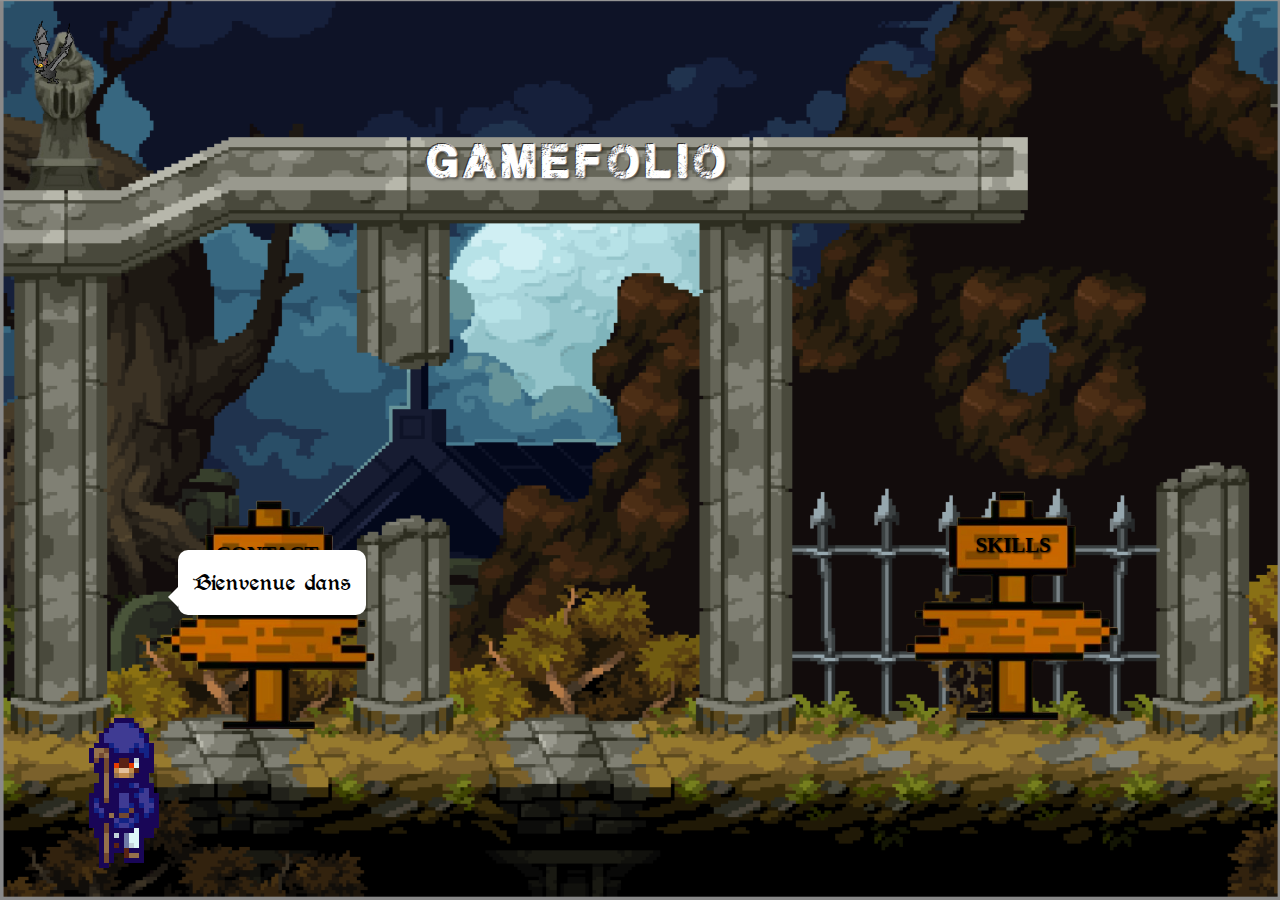
<file: index.html>
<!DOCTYPE html>
<html lang="en">

<head>
    <meta charset="UTF-8">
    <meta name="viewport" content="width=device-width, initial-scale=1.0">
    <title>Portfolio Bricchi </title>
    <link rel="icon" href="./assets/imgs/favicon.gif" type="icon chateau">
    <link rel="stylesheet" href="./assets/css/style.css">
</head>

<body>
    <div id="gameContainer">
        <img id="backgroundPage1" src="./assets/imgs/moon1.png" alt="">
        <h1 id="rock-title">gamefolio</h1>
        <div class="collision-block" style="bottom: 48%; left: 0; width: 100%; height: 100%;"></div>
        
        <div id="panneauContactLeft">
            <img id="panneauleftPageOne" src="./assets/imgs/panneau-gauche.png" alt="Panneau Contact">
            <span class="contact-text">CONTACT</span>
        </div>
        <div id="panneauCompetenceright">
            <img id="panneaurightPageOne" src="./assets/imgs/panneau-droit.png" alt="Panneau Competence">
            <span class="contact-text">SKILLS</span>
        </div>
        <div class="gif">
            <img id="gifPageone" src="./assets/imgs/chauve-souris.gif" alt="chauve-souris">
        </div>
        <div id="character"></div>
        <div id="modal" class="modal">
            <div id="modalContent" class="modalContent">
                <p id="text-display"></p>
            </div>
        </div>
    </div>
    <script src="assets/js/game.js"></script>
</body>

</html>
</file>
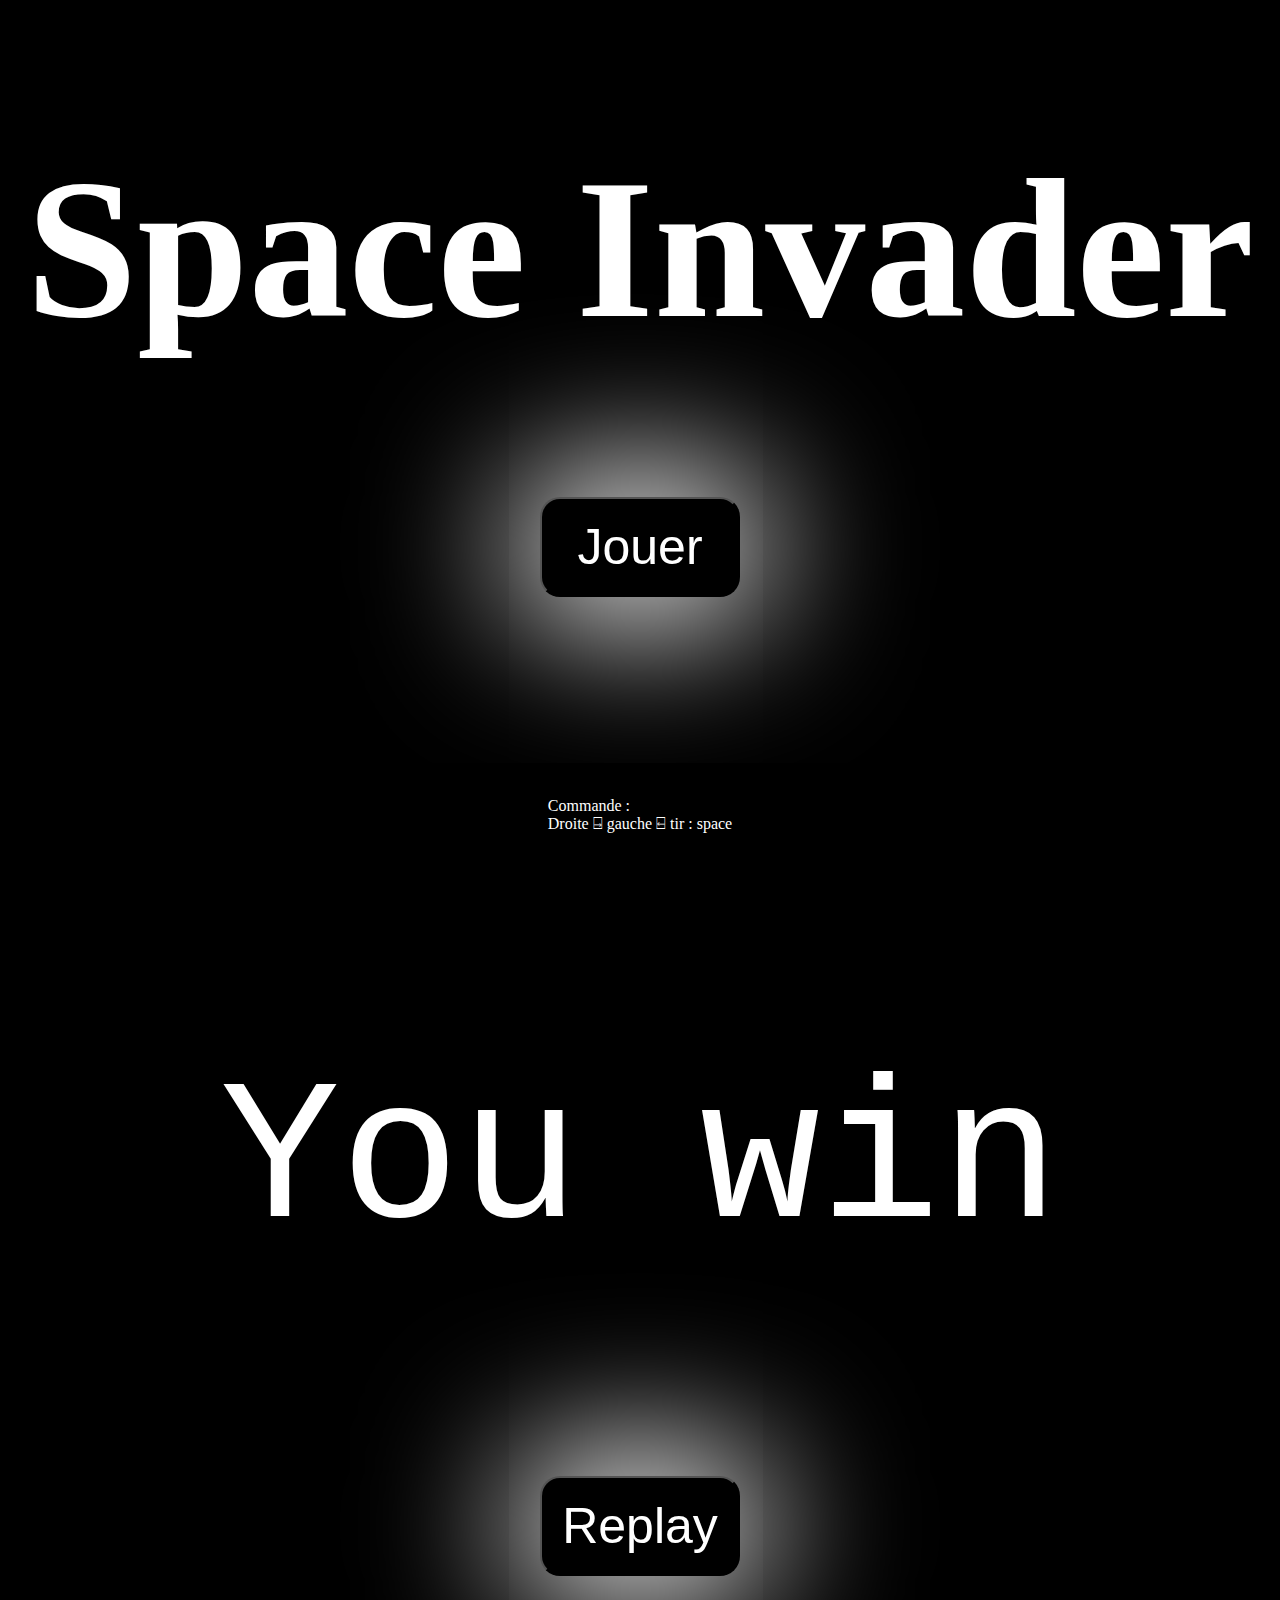
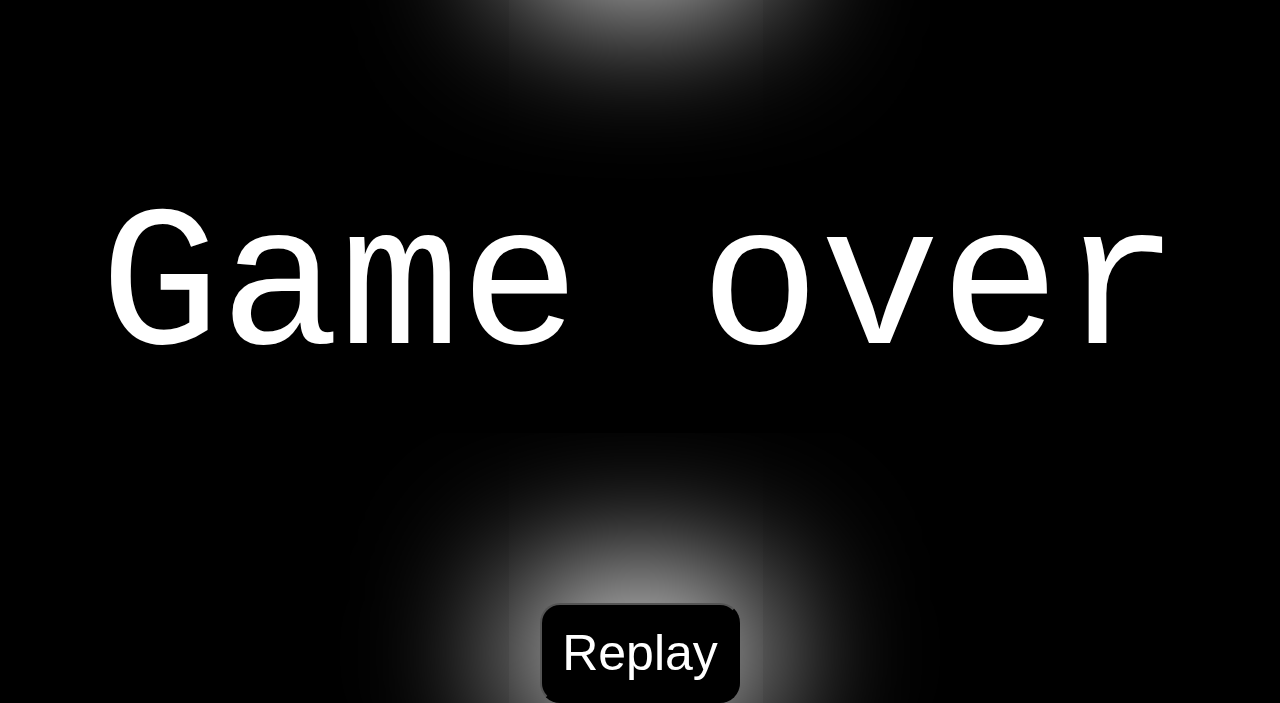
<file: projets/Space-Invader/index.html>
<!DOCTYPE html>
<html lang="fr">

<head>
    <meta charset="UTF-8">
    <meta name="viewport" content="width=device-width, initial-scale=1.0">
    <link rel="stylesheet" href="./assets/css/style.css">
    <title>Space inv</title>
</head>

<body>
    <div class="welcome" id="presentation">
        <h1>Space Invader</h1>
        <button id="play" onclick="startGame()">Jouer</button>
        <p>Commande :<br> Droite  ⍈  gauche  ⍇ tir : space </p>
    </div>
    <section class="area"> 
        
        <main id="gamecontainer">
        </main>
        <div id="scoreContainer">
        </div> 
        <div id="win" > 
            <p>You win</p>
            <button id="replay" onclick="startGame()"  >Replay</button>
        </div>
        <div id="gameOver">
            <p>Game over</p>
            <button id="replay" onclick="startGame()"  >Replay</button>
        </div>
    </section>
    <script src="./assets/js/main.js"></script>
</body>

</html>
</file>
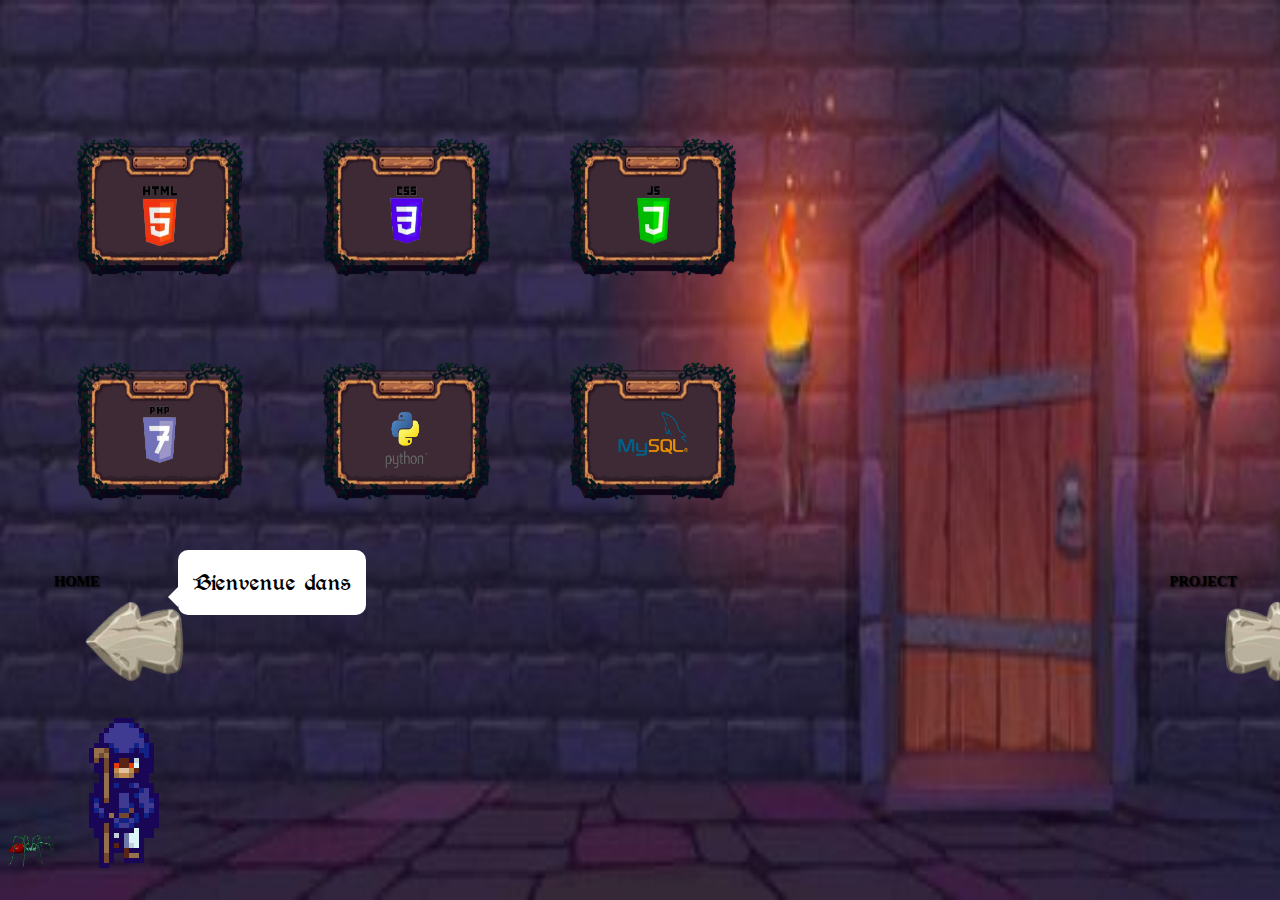
<file: pages/page2.html>
<!DOCTYPE html>
<html lang="en">
    <head>
        <meta charset="UTF-8">
        <meta name="viewport" content="width=device-width, initial-scale=1.0">
        <title>Portfolio Bricchi </title>
        <link rel="icon" href="../assets/imgs/favicon.gif" type="icon chateau">
        <link rel="stylesheet" href="../assets/css/style.css">
    </head>
    
    <body>
        <div id="gameContainer">
            <img id="backgroundPage2" src="../assets/imgs/direction-porte.jpg"alt="">
            <div id="Cadre">
                <img src="../assets/imgs/cadreHtml.png" alt="cadre html">
                <img src="../assets/imgs/cadreCss.png" alt="cadre css">
                <img id="js" src="../assets/imgs/cadreJs.png" alt="cadre java script">
                <img src="../assets/imgs/cadrePhp.png" alt="cadre php">
                <img src="../assets/imgs/cadrePython.png" alt="cadre python">
                <img id="sql" src="../assets/imgs/cadreSql.png" alt="cadre sql">
            </div>
            <div class="collision-block" style="bottom: 48%; left: 0; width: 100%; height: 100%;"></div>
            <div id="gif">
                <img id="gifRat" src="../assets/imgs/araignee.gif" alt="rats">
            </div>
            <div id="panneauLeft">
                <img id="panneauleftPagetwo" src="../assets/imgs/flecheLeft.png" alt="Panneau panneauMuralleft">
                <span class="contact-textOne">HOME</span>
            </div>
            <div id="panneauRight">
                <img id="panneauRightPagetwo" src="../assets/imgs/flecheRight.png" alt="Panneau panneauMuralRight">
                <span class="contact-textTwo">PROJECT</span>
            </div>
            <div id="character"></div>
            <div id="modal" class="modal" style="display:none;position:absolute;">
                <div id="modalContent" class="modalContent">
                    <p id="text-display"></p>
                </div>
            </div>
            </div>
        <script>
        // Correction du tableau pages pour navigation relative
        const pages = ["../index.html", "page2.html", "page3.html", "contact.html"];
        window.pages = pages;
        </script>
        <script src="../assets/js/game.js"></script>
        <!-- Correction navigation : forcer le chemin relatif pour page3.html -->
        <script>
        // Patch navigation droite depuis page2.html
        document.addEventListener('DOMContentLoaded', () => {
            if (window.location.pathname.endsWith('page2.html')) {
                window.pages = ["../index.html", "page2.html", "page3.html", "contact.html"];
            }
        });
        </script>
    </body>
</html>
</file>
<file: assets/css/style.css>
@import url('https://fonts.googleapis.com/css2?family=Cinzel:wght@400;700&display=swap');
@import url('https://fonts.googleapis.com/css2?family=Cinzel:wght@700&display=swap');
@import url('https://fonts.googleapis.com/css2?family=Bebas+Neue&display=swap');
@font-face {
    font-family: HelpMe;
    src: url(/assets/font/HelpMe.ttf);
}
@font-face {
    font-family: Plane Crash;
    src: url(/assets/font/Plane\ Crash.ttf);
}

@font-face {
    font-family: augusta;
    src: url(/assets/font/Augusta.ttf);
}

body,
html {
    margin: 0;
    padding: 0;
}

body {
    margin: 0;
    display: flex;
    justify-content: center;
    align-items: center;
    height: 100vh;
    background-color: #f0f0f0;
    overflow: hidden;
}

#gameContainer {
    margin: 0;
    padding: 0;
    width: 100vw;
    height: 100vh;
    position: relative;
    overflow: hidden;
}

#backgroundPage1 {
    width: 100vw;
    height: 100vh;
    justify-content: center;
}

.collision-block {
    position: absolute;
}

#rock-title {
    font-family: Plane Crash;
    font-weight: 400;
    font-style: normal;
    font-size: 3vw;
    text-align: center;
    position: absolute;
    top: 13%;
    right: 43%;
    color: #ffffff;
    text-shadow:
        -1px -1px 0 #312e2c,
        1px -1px 0 #b9b9b8,
        -1px 1px 0 #8a8989,
        1px 1px 0 #645f5b,
        2px 2px 3px rgba(0, 0, 0, 0.5);
    letter-spacing: 4px;

}

.gif {
    position: fixed;
    top: 20px;
    left: 0;
    z-index: 1000;
    width: 100%;
}

#gifFive {
    position: fixed;
    top: 36.5%;
    left: 18.8%;
    z-index: 1000;
    width: 100%;
}

#gifPendu {
    height: 120px;
}

#panneaususpendu {
    position: absolute;
    top: 25%; 
    left: 50%;
    transform: translateX(-50%);
    text-align: center;
    z-index: 1000; 
    transform-style: preserve-3d; 
    animation: depthEffect 5s infinite; 
}

#panneaususpenduone{
    position: absolute;
    top: 25%; 
    left: 20%;
    transform: translateX(-50%);
    text-align: center;
    z-index: 1000;
    transform-style: preserve-3d; 
    animation: depthEffect 5s infinite; 
}

#panneaususpendutwo {
    position: absolute;
    top: 25%; 
    left: 80%;
    transform: translateX(-50%);
    text-align: center;
    z-index: 1000; 
    transform-style: preserve-3d; 
    animation: depthEffect 5s infinite; 
}

#panneaususpendu img,#panneaususpenduone img,#panneaususpendutwo img{
    width: 11vw;; 
    height: auto;
}

#panneaususpendu span {
    position: absolute;
    top: 63%;
    left: 50%;
    transform: translate(-50%, -50%);
    color: white;
    font-size:1em;
    text-shadow: 1px 1px 2px black; 
    font-family: HelpMe;
    letter-spacing: 5px;
}

#panneaususpenduone span {
    position: absolute;
    top: 63%;
    left: 50%;
    transform: translate(-50%, -50%);
    color: white; 
    font-size: 1em;
    text-shadow: 1px 1px 2px black; 
    font-family: HelpMe;
    letter-spacing: 5px;
}

#panneaususpendutwo span {
    position: absolute;
    top: 63%;
    left: 50%;
    transform: translate(-50%, -50%);
    color: white; 
    font-size: 1em;
    text-shadow: 1px 1px 2px black; 
    font-family: HelpMe;
    letter-spacing: 5px;
}

@keyframes depthEffect {
    0% {
        transform: translateX(-50%) rotateX(0deg) rotateY(0deg);
    }
    25% {
        transform: translateX(-50%) rotateX(10deg) rotateY(10deg);
    }
    50% {
        transform: translateX(-50%) rotateX(0deg) rotateY(0deg);
    }
    75% {
        transform: translateX(-50%) rotateX(-10deg) rotateY(-10deg);
    }
    100% {
        transform: translateX(-50%) rotateX(0deg) rotateY(0deg);
    }
}

#gifPageone {
    width: 10vw;
    max-width: 100px;
    min-width: 50px;
    height: auto;
    position: absolute;
    animation: flyAcross 15s linear infinite;
}

#gif {
    position: fixed;
    bottom: 70px;
    left: 0;
    z-index: 1000;
    width: 100%;
}

#gifRat {
    width: 5vw;
    max-width: 880px;
    min-width: 50px;
    height: auto;
    position: absolute;
    animation: flyAcross1 40s linear infinite;
}

@keyframes flyAcross1 {
    0% {
        left: 100%;
        transform: scaleX(-1);
    }

    45% {
        left: -10vw;
        transform: scaleX(-1);
    }

    50% {
        left: -10vw;
        transform: scaleX(1);
    }

    95% {
        left: 100%;
        transform: scaleX(1);
    }

    100% {
        left: 100%;
        transform: scaleX(-1);
    }
}

@keyframes flyAcross {
    0% {
        left: 100%;
        transform: scaleX(1);
    }

    45% {
        left: -10vw;
        transform: scaleX(1);
    }

    50% {
        left: -10vw;
        transform: scaleX(-1);
    }

    95% {
        left: 100%;
        transform: scaleX(-1);
    }

    100% {
        left: 100%;
        transform: scaleX(1);
    }
}

.torche-container {
    position: fixed;
    top: 45%;
    left: 35.9%;
    transform: translate(-50%, -50%);
    z-index: 1000;
}

#torche2 {
    position: fixed;
    top: 45%;
    right: 22%;
    transform: translate(-50%, -50%);
    z-index: 1000;

}

.torche {
    width: 12vw;
    height: 35vh
}

#Cadre {
    display: grid;
    grid-template-columns: repeat(3, 1fr);
    gap: 80px;
    padding: 5%;
    box-sizing: border-box;
    position: absolute;
    top: 8%;
    left: 1%;
    z-index: 1;

}



@keyframes fallDown {
    0% {
        transform: translateY(0) rotate(0deg);
        opacity: 1;
    }

    100% {
        transform: translateY(100vh) rotate(720deg);
        opacity: 0;
    }
}


.falling {
    animation: fallDown 2s ease-in forwards;
    pointer-events: none;
}

#Cadre img {

    width: 13vw;
    height: 16vh;

}

#backgroundPage2 {
    width: 100vw;
    height: 100vh;
    justify-content: center;
}

#backgroundPage3 {
    position:absolute;
    width: 100vw;
    height: 100vh;
    justify-content: center;
}

.door {
    position: relative;
    margin-top: 2%;
    display: flex;
    justify-content: center;
    align-items: flex-end;
    overflow: hidden; 
}

.door span {
    color: white; 
    font-size: 1.5em; 
    font-weight: bold;
    text-align: center;
    padding: 10px;
    transition: all 0.3s ease; 
    z-index: 10; 
    
}

.door:hover span {
    transform: scale(1.1);
}

.arrows-container {
    position: absolute;
    bottom: 13%;
    left: 0;
    right: 0;
    display: flex;
    justify-content: center;
    gap:27%;
    width: 100%;
}

.arrows-group {
    display: flex;
    flex-direction: column;
    align-items: center;
}

.arrow-up {
    width: 50px;
    height: 50px;
    border-left: 2px solid white;
    border-bottom: 2px solid white;
    border-radius: 4px;
    transform: rotate(135deg)  
}

.arrow-up:first-child{
    animation: 1s blink .2s infinite;
}
.arrow-up:nth-child(2){
    animation: 1s blink .1s infinite;
}
.arrow-up:last-child{
    animation: 1s blink 0s infinite;
}

@keyframes blink {
    0% {
        opacity: 1;
    }

    50% {
        opacity: 0.3;
    }

    100% {
        opacity: 1;
    }
}

#door-area {
    position: absolute;
    top: 15%;
    left: 47.5%;
    width: 100px;
    height: 100px;
}

#door-area-two {
    position: absolute;
    top: 15%;
    left: 17.5%;
    width: 100px;
    height: 100px;
}

#door-area-three {
    position: absolute;
    top: 15%;
    right: 17%;
    width: 100px;
    height: 100px;
}

#backgroundContact {
    width: 100vw;
    height: 100vh;
    justify-content: center;
}

#character {

    position: absolute;
    width: 48px;
    height: 48px; 
    background-image: url(/assets/imgs/perso1-spritesheet.png);
    background-repeat: no-repeat;
    image-rendering: pixelated;
    transform: scale(4);
    transform-origin: bottom center;
    transition: transform 0.2s ease; 
}

.character-shrink {
    transform: scale(3) !important;
    
}

@keyframes swinging {
    100% {
        transform: rotate(0deg);
    }

    75% {
        transform: rotate(5deg);
    }

    50% {
        transform: rotate(0deg);
    }

    25% {
        transform: rotate(-5deg);
    }

    0% {
        transform: rotate(0deg);
    }
}

#panneauContactLeft {
    position: absolute;
    top: 54%;
    left: 15%;
    width: 150px;
    height: 250px;
    display: flex;
    justify-content: center;
    align-items: center;
    transform-origin: bottom center;
    animation: swinging 2s ease-in-out infinite;
}

#panneauleftPageOne {
    width: 150%;
    height: 150%;
    object-fit: contain;
}

#panneauCompetenceright {
    position: absolute;
    top: 53%;
    right: 15%;
    width: 150px;
    height: 250px;
    display: flex;
    justify-content: center;
    align-items: center;
    transform-origin: bottom center;
    animation: swinging 2s ease-in-out infinite;
}

#panneaurightPageOne {
    width: 150%;
    height: 150%;
    object-fit: contain;
}

#panneauleftPagetwo {
    position: absolute;
    top: 64%;
    left: 5.5%;
    width: 10vw;
    height: 14vh;
    display: flex;
    justify-content: center;
    align-items: center;
    animation: zoomPulse 2s infinite ease-in-out;
}

#panneauRightPagetwo {
    position: absolute;
    top: 64%;
    left:94.5%;
    width: 10vw;
    height: 14vh;
    display: flex;
    justify-content: center;
    align-items: center;
    animation: zoomPulse 2s infinite ease-in-out;
}

.contact-textOne, .contact-textTwo {
    position: absolute;
    top: 64.5%;
    transform: translate(-50%, -50%);
    color: rgb(0, 0, 0);
    font-size: 0.9em;
    font-weight: bold;
    text-shadow: 1px 1px 2px rgb(0, 0, 0);
    text-align: center;
    width: 100%;
    animation: zoomPulse 2s infinite ease-in-out;
}

.contact-textOne {
    left: 6%;
}

.contact-textTwo {
    left: 94%;
}

@keyframes zoomPulse {
    0%, 100% {
        transform: translate(-50%, -50%) scale(1);
    }
    50% {
        transform: translate(-50%, -50%) scale(1.1);
    }
}

#parcheminLeft,
#parcheminRight {
    position: absolute;
    width: 300px;
    height: 410px;
}

#parcheminLeft {
    top: 15%;
    left: 4%;
}

#parcheminRight {
    top: 15%;
    right: 3.5%;
}

#parcheminLeft img,
#parcheminRight img {
    width: 100%;
    height: 100%;
    object-fit: contain;
}

.contact  {
    position: absolute;
    left: 51%;
    top: 40%;
    transform: translate(-50%, -50%);
    color: #0c0c0c;
    font-family: 'Cinzel', serif;
    font-size: 0.7em;
    font-weight: 700;
    text-shadow: 1px 1px 2px rgba(255, 255, 255, 0.7);
    text-align: center;
    width: 80%;
    letter-spacing: 2px;
    text-transform: uppercase;
}

.adresse {
    position: absolute;
    left: 51%;
    top: 55%;
    transform: translate(-50%, -50%);
    color: #0c0c0c;
    font-family: 'Cinzel', serif;
    font-size: 0.7em;
    font-weight: 700;
    text-shadow: 1px 1px 2px rgba(255, 255, 255, 0.7);
    text-align: center;
    width: 80%;
    letter-spacing: 2px;
    text-transform: uppercase;
}

.contact::after {
    content: '';
    position: absolute;
    top: 0;
    left: 0;
    right: 0;
    bottom: 0;
    background: url('/assets/imgs/parchemin.png');
    opacity: 0.1;
    pointer-events: none;
}

.contact-text {
    position: absolute;
    left: 50%;
    top: 27%;
    transform: translate(-50%, -50%);
    color: rgb(0, 0, 0);
    font-size: 1.3em;
    font-weight: bold;
    text-shadow: 1px 1px 2px rgb(0, 0, 0);
    text-align: center;
    width: 100%;
}

#modal {
    position: absolute;
    background-color: #fff;
    border-radius: 10px;
    padding: 15px;
    max-width: 650px;
    box-shadow: 0 0 10px rgba(0, 0, 0, 0);
    top: -80%;
    left: 12px;
    display: none;
}

#modal::before {
    content: '';
    position: absolute;
    left: -10px;
    top: 37px;
    border-top: 10px solid transparent;
    border-bottom: 10px solid transparent;
    border-right: 10px solid #ffffff;
}

#text-display {
    font-family: augusta;
    font-size: 25px;
    line-height: 1.4;
    margin: 0;
}


@keyframes fadeToBlack {
    from {
        background-color: transparent;
    }

    to {
        background-color: black;
    }
}

@keyframes fadeFromBlack {
    from {
        background-color: black;
    }

    to {
        background-color: transparent;
    }
}

#socialLeft {
    position: absolute;
    top: 44%;
    left: 37%;
    transform: translate(-50%, -50%);
    display: flex;
    justify-content: center;
    align-items: flex-start;
    gap: 460px;
    width: 100%;
    max-width: 600px;
    display: flex;
    flex-direction: column;
    align-items: center;
    text-align: center;
}

#socialRight {
    position: absolute;
    top: 44%;
    left: 63%;
    transform: translate(-50%, -50%);
    display: flex;
    justify-content: center;
    align-items: flex-start;
    gap: 460px;
    width: 100%;
    max-width: 400px;
    display: flex;
    flex-direction: column;
    align-items: center;
    text-align: center;
}

#socialContainer nav ul {
    list-style-type: none;
    padding: 0;
    margin: 0;
    display: flex;
    flex-direction: column;
    gap: 30px;
}

#socialContainer nav ul li a {
    text-decoration: none;
    font-size: 40px;
    color: #000;
}

#socialContainer nav ul li a:hover {
    color: #0073e6;
}

#github {
    position: relative;
    bottom: 51%;
    left: 42%;
}

.github-icon i {
    font-size: 50px;
    color: #333;
    transition: color 0.3s ease;
}

.github-icon:hover i {
    color: #0366d6;
}

#Cv{
    position: relative;
    color: black;
    bottom: 42%;
    left: 29%;
}

@media screen and (min-width: 1024px) and (max-width: 1300px) {
    #panneaususpendu span, #panneaususpenduone span ,#panneaususpendutwo span{
      font-size: 0.7em;
    }

    .contact-textOne, .contact-textTwo {
        font-size: 0.7;
  }}

  @media screen and (min-width: 600px) and (max-width: 1024px) {
    #panneaususpendu span, #panneaususpenduone span ,#panneaususpendutwo span{
      font-size: 0.4em;
    }

    .contact-textOne, .contact-textTwo {
        font-size: 0.5em;
  }}



  @media screen and (max-width: 600px) {
    #rock-title {
        font-size: 3vw; /* Ajuste la taille du titre */
        top: 18.5%;
        right: 40%;
    }

    .gif,
    #gifFive,
    #gifPendu {
        width: 100%; /* Maintient la proportion des GIFs */
        height: auto;
    }

    #panneauCompetenceright {
        top: 65%;
        right: 5%;
        height: 190px;
    }

    #panneauContactLeft{
        top: 65%;
        left: 10%;
        height: 190px;
    }

    #modal::before {
        display: none;
    }

    #panneaususpendu img,
    #panneaususpenduone img,
    #panneaususpendutwo img {
        width: 5vw; /* Réduit les panneaux suspendus */
    }

    #panneaususpendu span,
    #panneaususpenduone span,
    #panneaususpendutwo span {
        font-size: 0.4em; /* Ajuste le texte sur les panneaux */
    }

    #gifPageone {
        margin-top: 60px;
        width: 10vw; /* Réduction de la taille du GIF */
        max-width: 100px;
        min-width: 25px;
    }

    #gifRat {
        width: 20vw; /* Réduction de la taille du GIF du rat */
        max-width: 50px;
        min-width: 25px;
    }

    .torche-container,
    #torche2 {
        width: 6vw; /* Réduction de la taille des torches */
        height: 17vh;
    }

    #Cadre {
        gap: 10px; /* Réduit les écarts entre les cadres */
        padding: 2%;
        top: 30%;
    }

    #Cadre img {
        
        width: 15vw; /* Taille des images */
        height: 8vh;
    }

    #door-area,
    #door-area-two,
    #door-area-three {
        width: 50px; /* Ajuste les zones de porte */
        height: 50px;
    }

   

    .door span {
        font-size: 0.8em; /* Ajustement du texte des portes */
    }

    .arrows-container {
        gap: 10%; /* Ajustement des flèches */
    }

    .arrow-up {
        width: 25px;
        height: 25px;
    }

    #panneauleftPagetwo,
    #panneauRightPagetwo {
        width: 14vw; /* Ajuste les panneaux de contact */
        height: 10vh;
    }

    .contact-textOne,
    .contact-textTwo {
        font-size: 0.4em;
    }

    #parcheminLeft,
    #parcheminRight {
        width: 150px; /* Taille réduite pour parchemins */
        height: 200px;
    }

    .contact,
    .adresse {
        font-size: 0.35em; /* Ajustement du texte de contact */
    }

    #modal {
        max-width: 300px; /* Réduction de la largeur du modal */
    }

    #text-display {
        font-size: 15px; /* Taille du texte dans le modal */
    }

    #socialLeft,
    #socialRight {
        gap: 150px; /* Ajustement de l'espacement social */
    }

    #github {
        left: 40%;
        bottom: 40%; /* Position ajustée de l'icône GitHub */
    }

    .github-icon i {
        font-size: 30px; /* Taille réduite de l'icône GitHub */
    }

    #Cv {
        bottom: 30%; /* Ajustement du CV */
        left: 25%;
    }

  }
</file>
<file: projets/Space-Invader/assets/css/style.css>
body {
    height: 100vh;
    margin: 0;
    padding: 0;
    background-color: black;
    overflow: hidden;
}

.row {
    display: flex;
    flex: 1;color: rgb(0, 0, 0);    
}

#gamecontainer {
    height: 100%;
    width: 100vw;
    display: flex;
    flex-direction: column;
    background-image: url(/assets/imgs/vaisseau-spatial-brillant-orbite-autour-planete-dans-galaxie-etoilee-generee-par-ia_188544-9655.jpg);
    background-repeat: no-repeat;
    background-size: cover;
}

.cell {
    flex: 1;
    text-align: center;
    width: 10%;
    height: 10%    ;
}

img {
    width: 20%;
}

.score {
    position:absolute;
    color: white;
}

#scoreContainer {
    font-size: 25px;
    top: 0;
    left: 10px
}

#presentation {
    display: flex;
    color: white;
    flex-direction: column;
    align-items: center;
}

#scoreContainer {
    display: flex;
    justify-content: end;
    margin-right: 20px;
    
}

h1 {
    font-size: 200px;
}

#presentation p {
    margin-top: 200px;
}

#play {
    display: flex;
    text-align: center;
    color: white;
    background-color: black;
    justify-content: center;
    border-radius: 20px;
    box-shadow: 0px 0px 3em 0.5em rgb(255, 255, 255);
    height: 100px;
    width: 200px;
    font-size: 50px;
    display: flex;
    align-items: center;
}

#gameOver{
    display: flex ;
    flex-direction: column;
    align-items: center;
    top:50%;
    color: white
}
#gameOver p {
    font-family: 'Courier New', Courier, monospace;
    font-size: 200px;
    justify-content: center;
}
#win{
    color: white;
    display: flex ;
    flex-direction: column;
    align-items: center;
    top:50%;
}
#win p{
    font-family: 'Courier New', Courier, monospace;
    font-size: 200px;
    justify-content: center;
}

#replay {
    color: white;
    background-color: black;
    justify-content: center;
    border-radius: 20px;
    box-shadow:0px 0px 3em 0.5em rgb(255, 255, 255);
    height: 100px;
    width: 200px;
    font-size: 50px;

}

.area{
    height: 90%;
}
</file>
